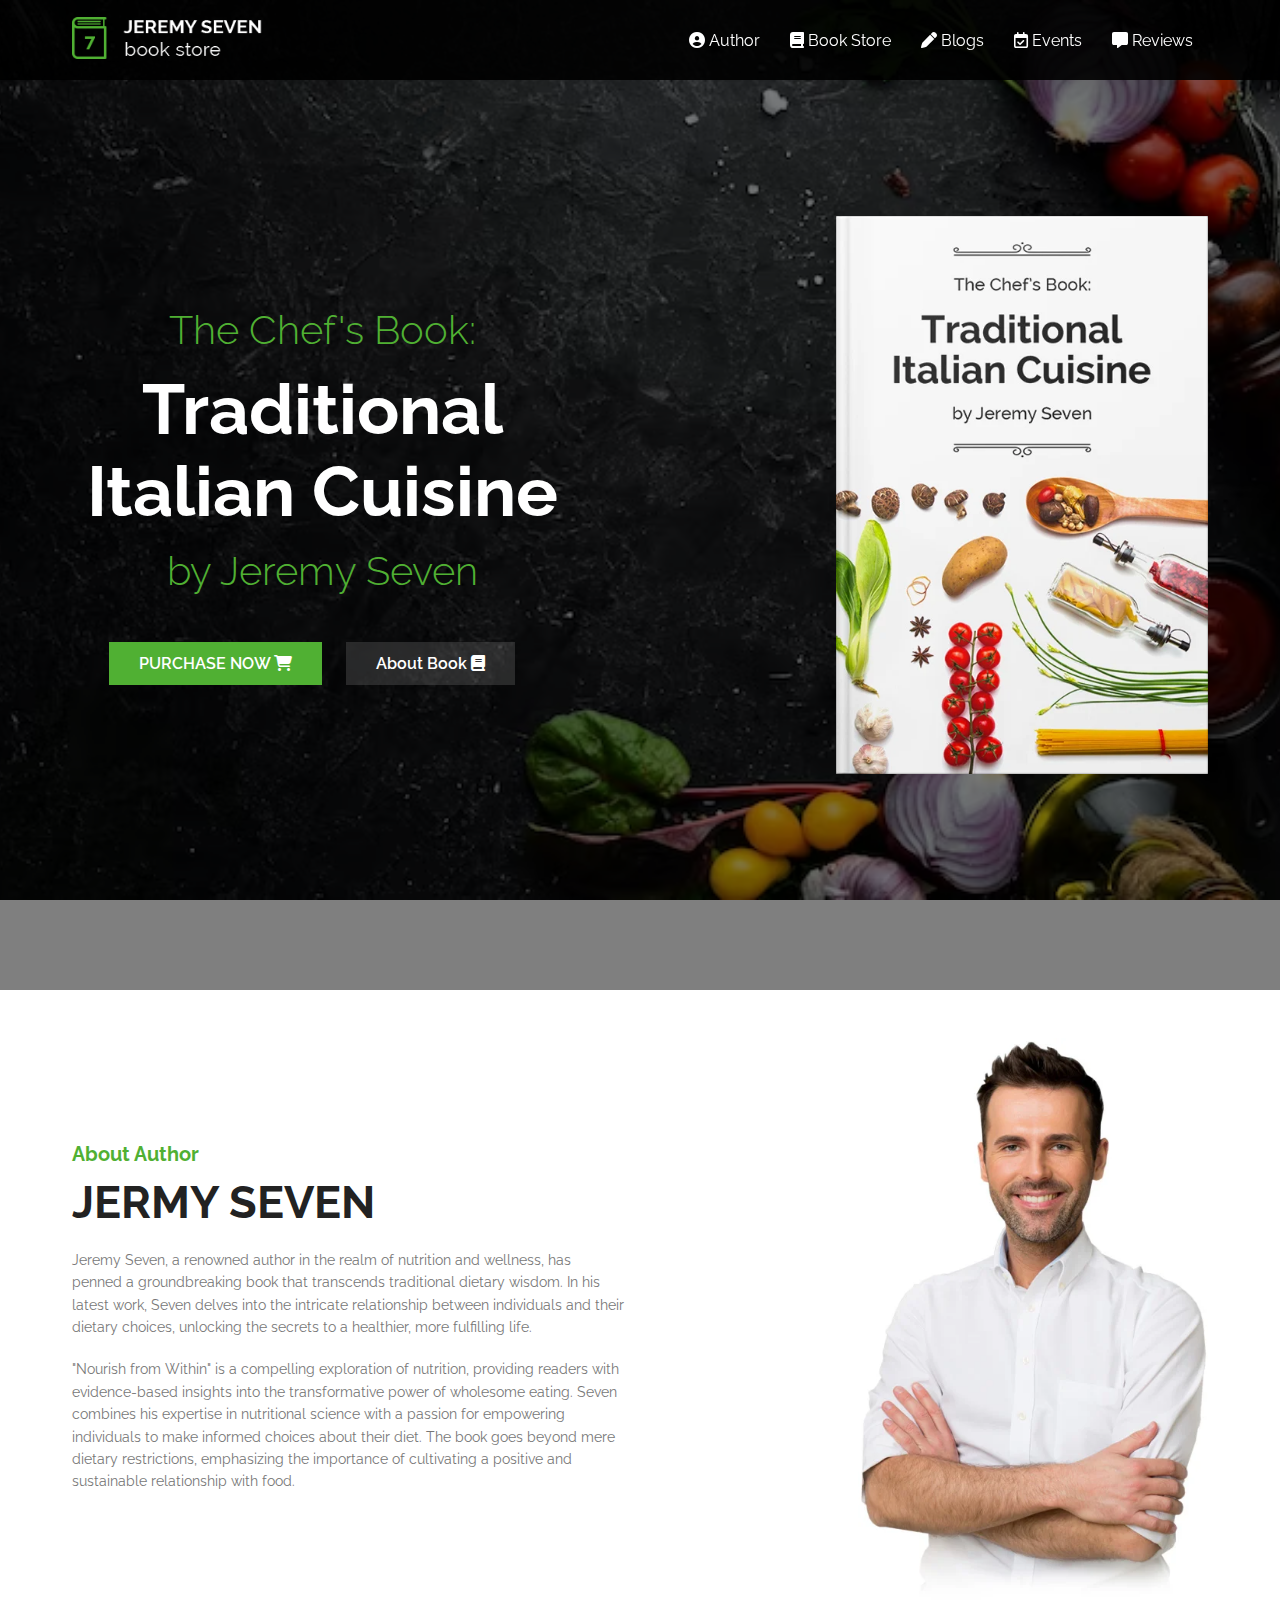
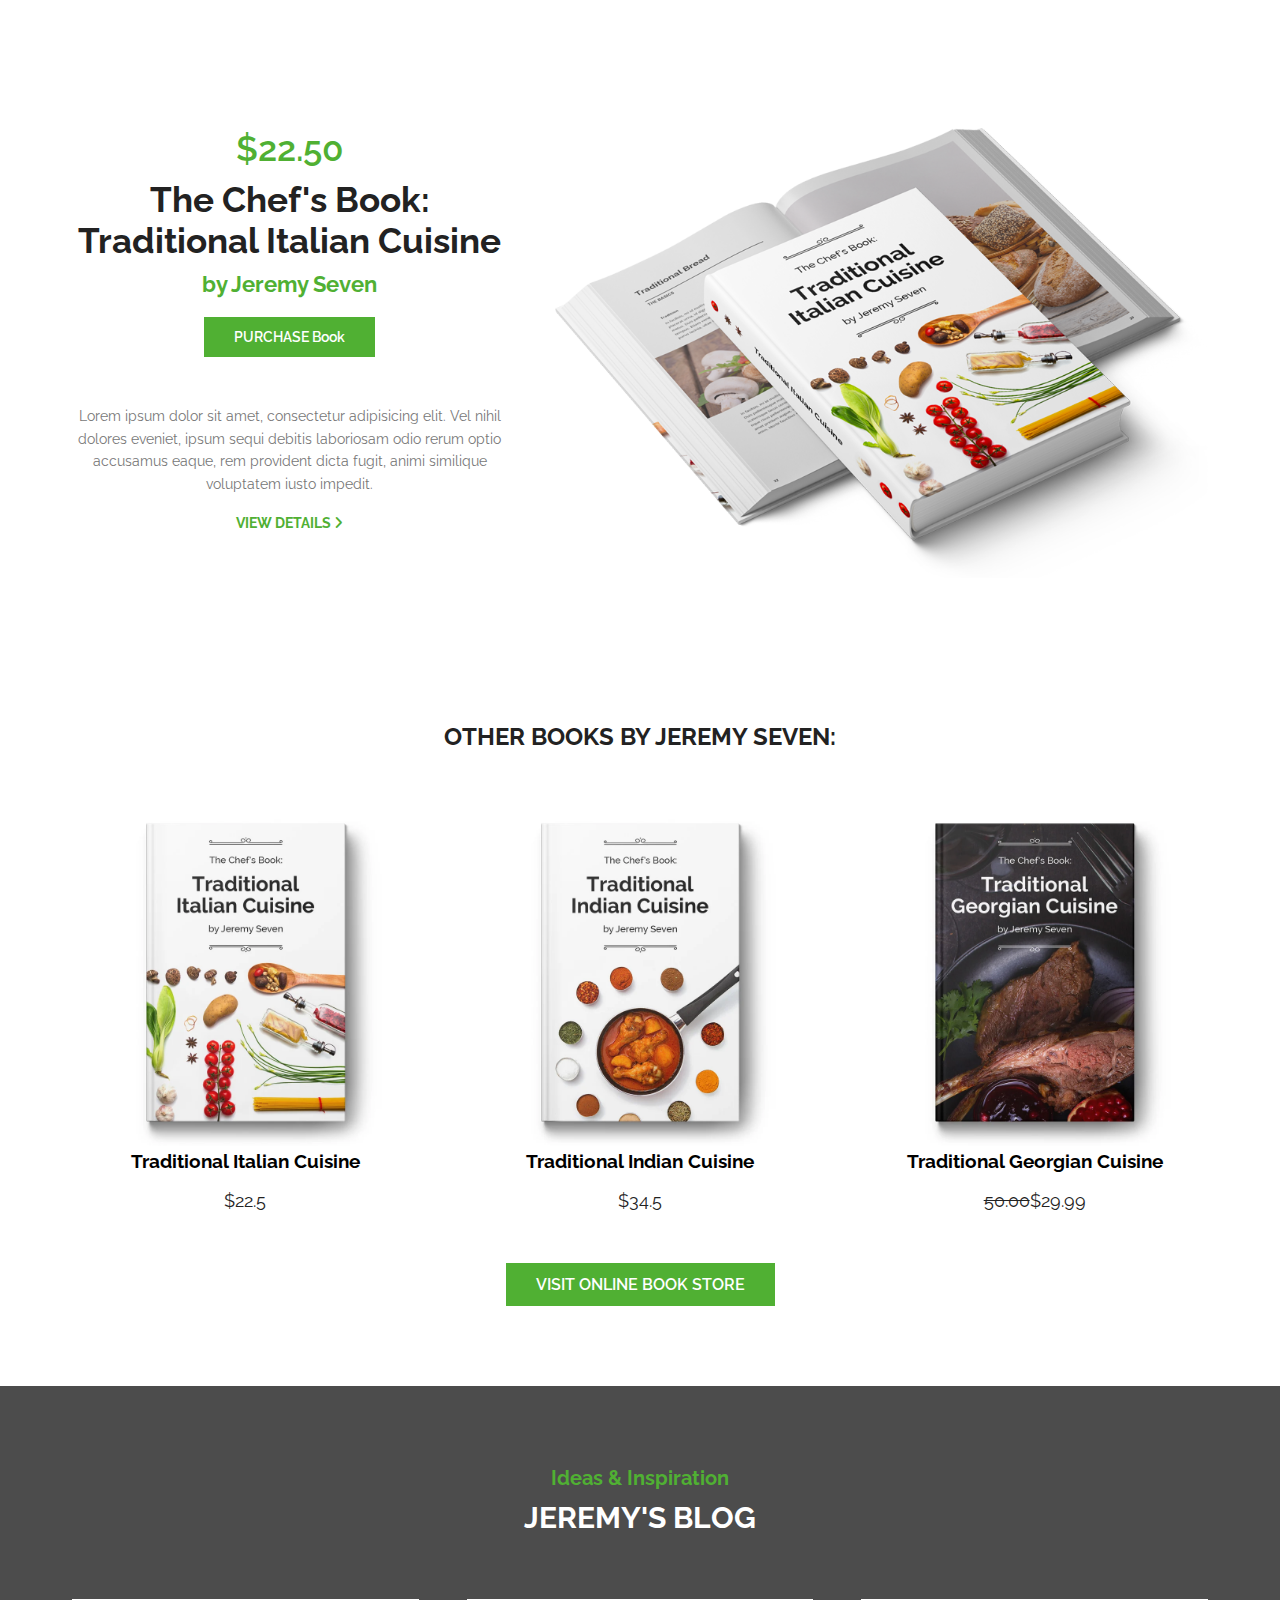
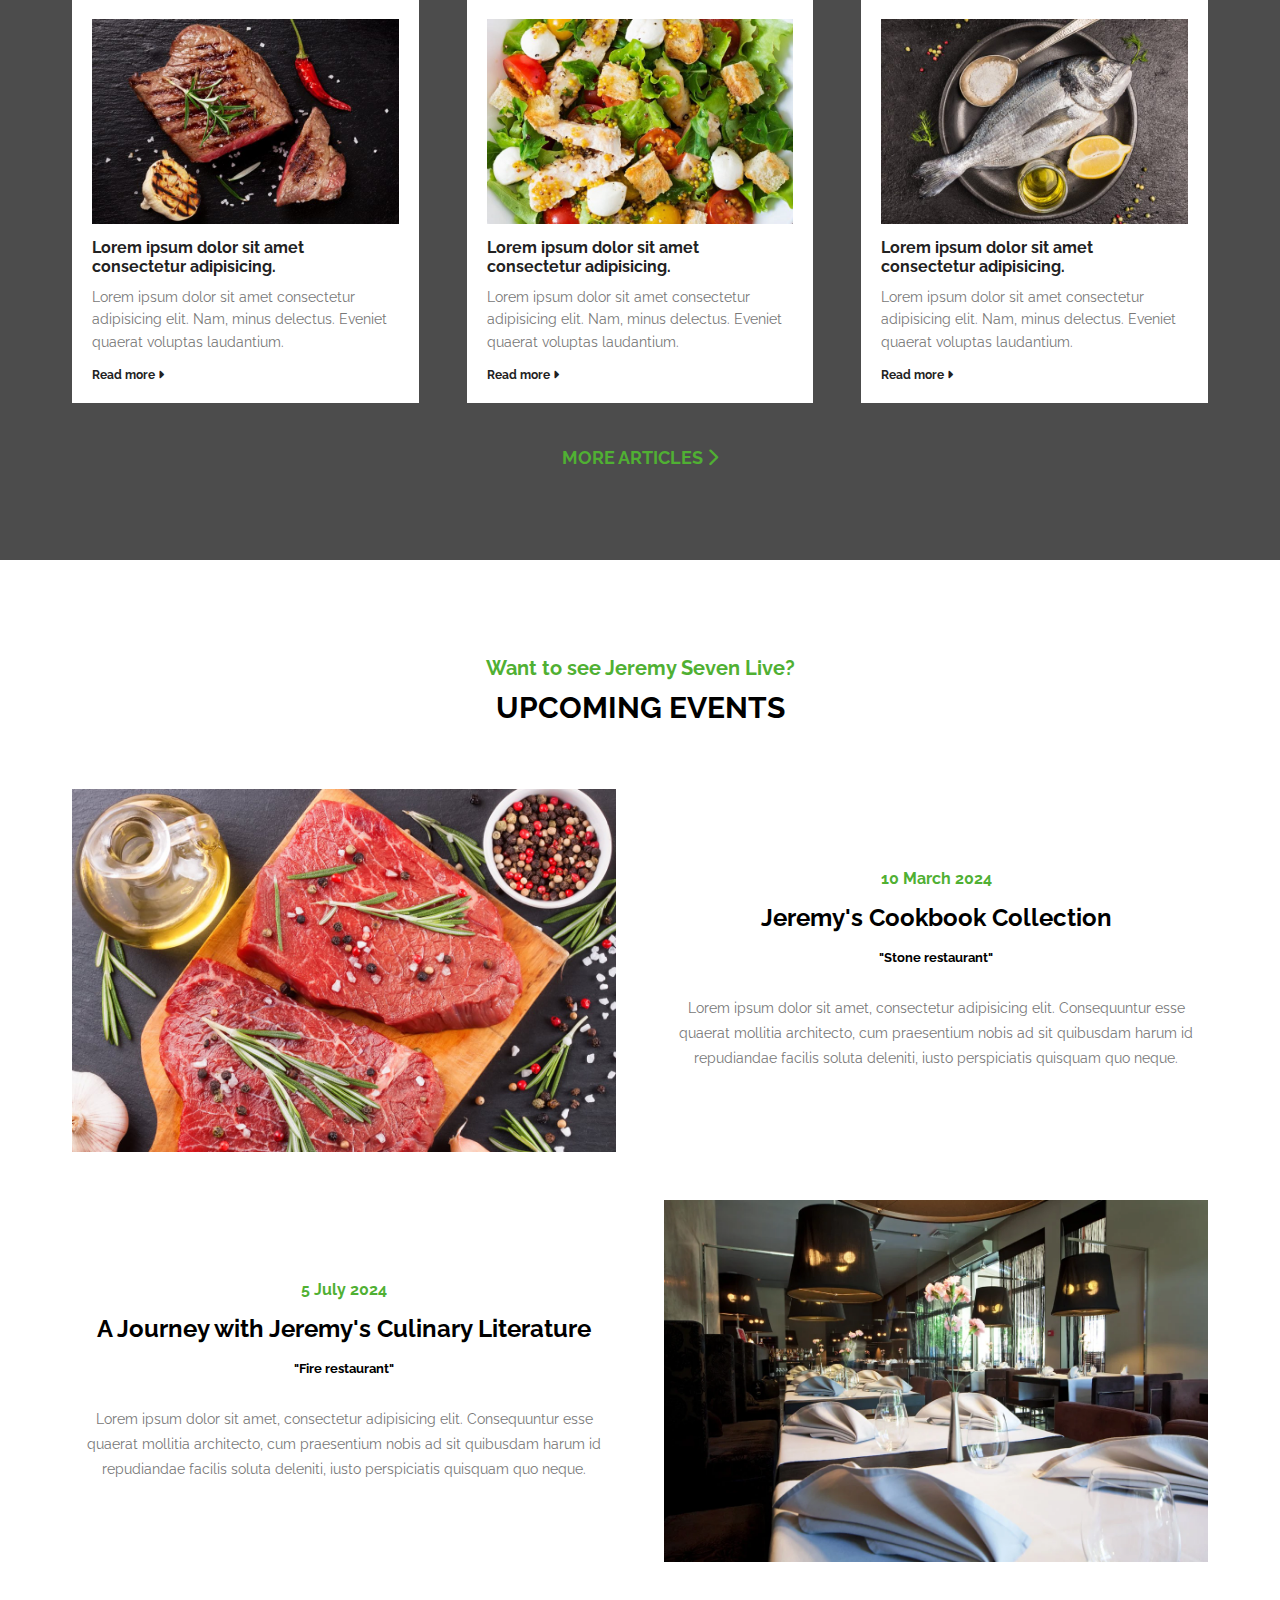
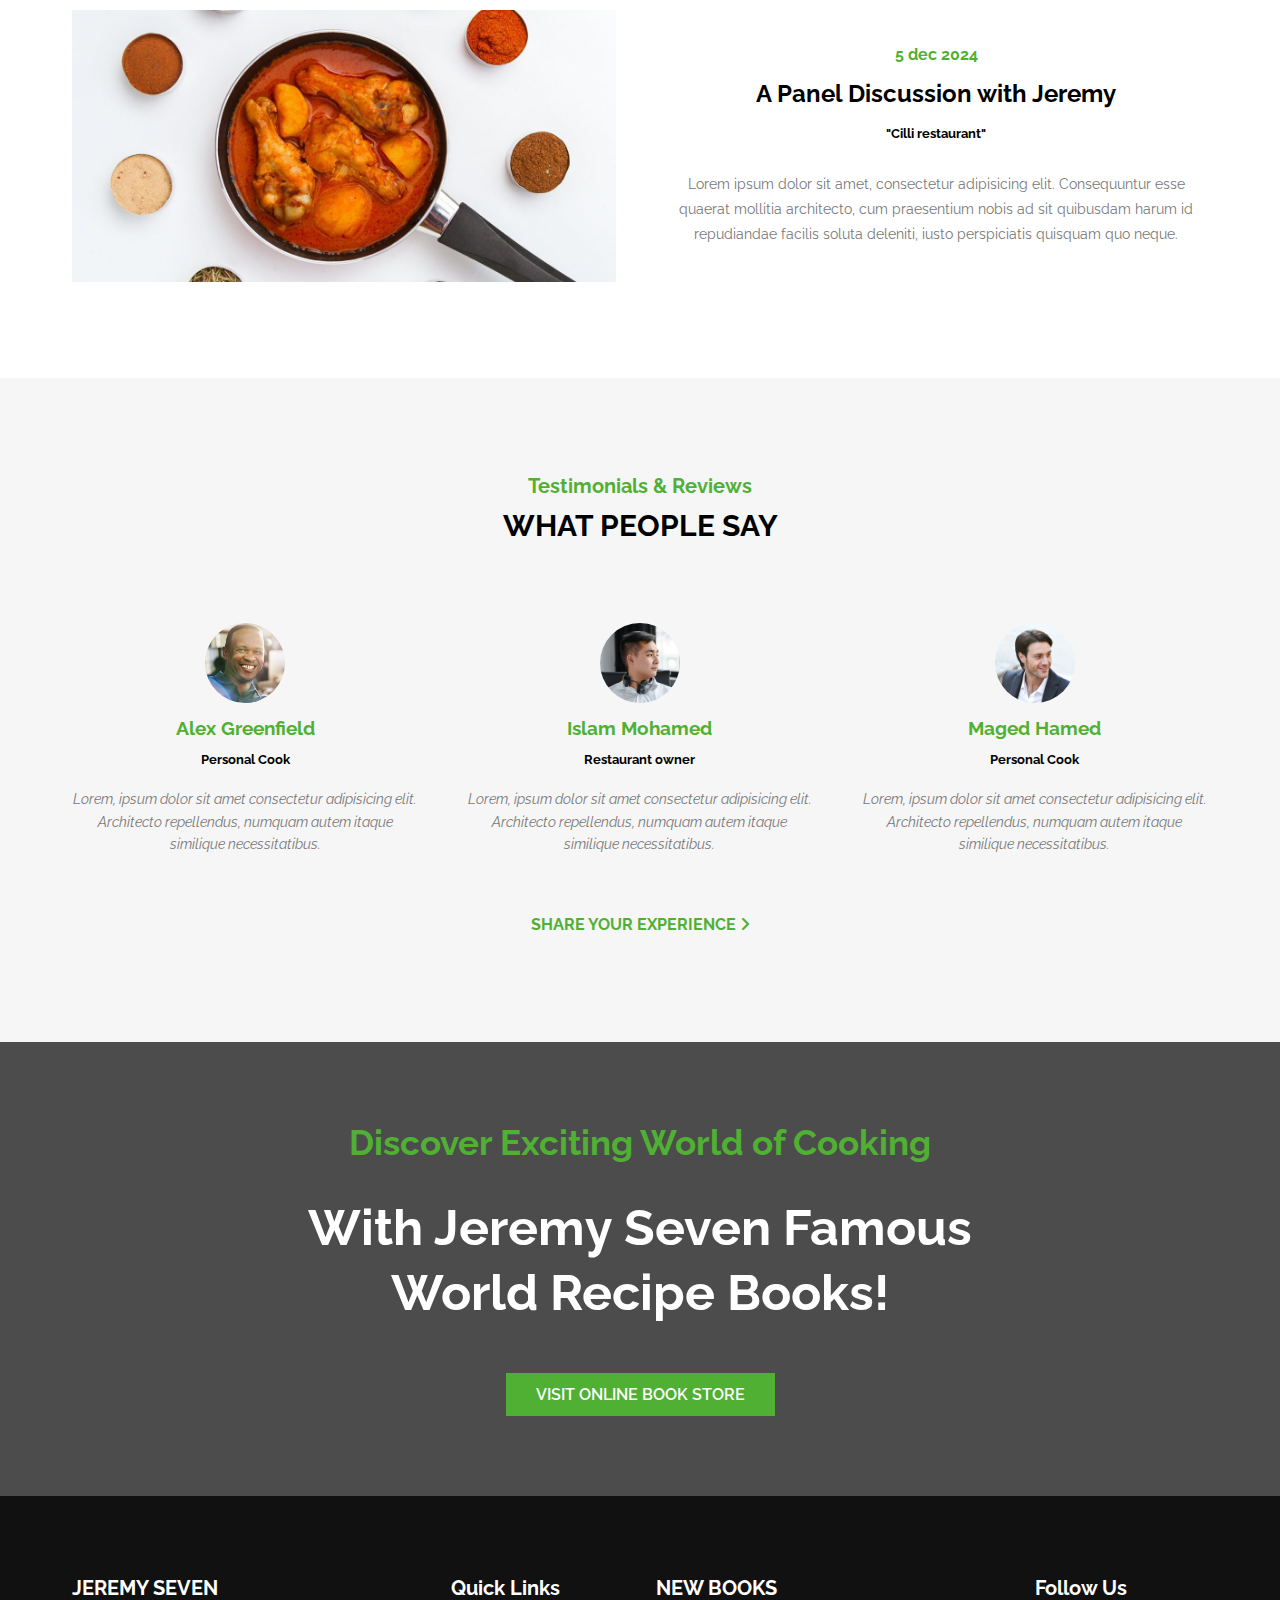
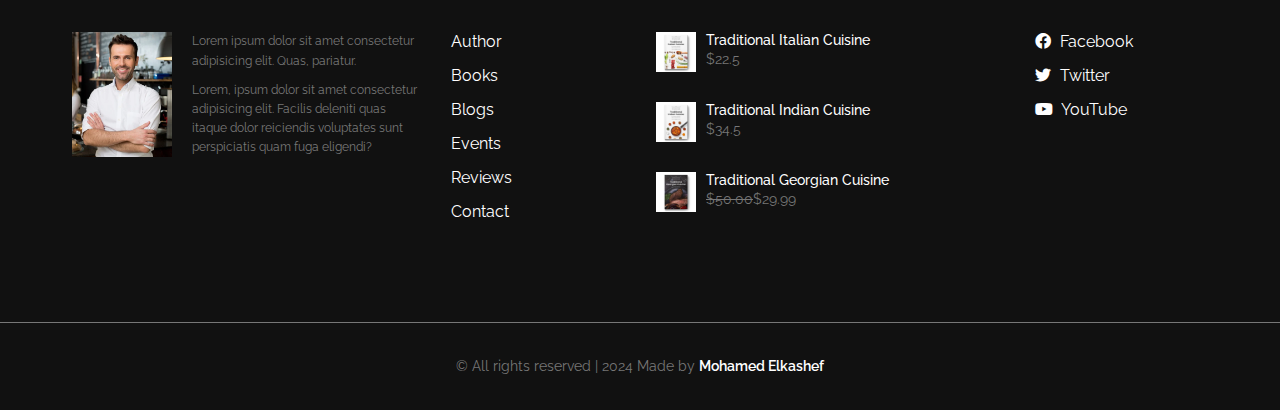
<file: index.html>
<!DOCTYPE html>
<html lang="en">

<head>
  <meta charset="UTF-8">
  <meta name="viewport" content="width=device-width, initial-scale=1.0">
  <title>Jeremy Seven | Book Store</title>
  <!-- Style -->
  <link rel="stylesheet" href="./css/style.css">
  <!-- Fontawesome -->
  <link rel="stylesheet" href="./css/all.min.css">
  <!-- Favicon -->
  <link rel="shortcut icon" href="./favicon.ico" type="image/x-icon">
</head>

<body>
  <!-- header start -->
  <header id="header">
    <div class="navbar">
      <nav class="nav container">
        <!-- nav data -->
        <div class="nav-data">
          <a href="./index.html"><img src="./images/logo.webp" class="logo" alt="Jeremy Seven"></a>
          <!-- nav toggle -->
          <div id="nav-toggle" class="nav-toggle">
            <i class="fa-solid fa-bars nav-bars"></i>
            <i class="fa-solid fa-xmark nav-close"></i>
          </div>
        </div>
        <!-- nav menu -->
        <div id="nav-menu" class="nav-menu">
          <ul>
            <li><a href="#author"><i class="fa-solid fa-circle-user"></i> Author</a></li>
            <li><a href="#books"><i class="fa-solid fa-book"></i> Book Store</a></li>
            <li><a href="#blogs"><i class="fa-solid fa-pen"></i> Blogs</a></li>
            <li><a href="#events"><i class="fa-regular fa-calendar-check"></i> Events</a></li>
            <li><a href="#reviews"><i class="fa-solid fa-message"></i> Reviews</a></li>
          </ul>
        </div>
      </nav>
    </div>
    <div class="header-content">
      <div class="overlay"></div>
      <div class="container">
        <div class="row">
          <div class="col">
            <span class="text-primary">The Chef's Book:</span>
            <h1> Traditional Italian Cuisine </h1>
            <span class="text-primary">by
              Jeremy Seven</span>
            <div class="links">
              <a href="#" class="btn btn-primary">PURCHASE NOW <i class="fa-solid fa-cart-shopping"></i></a>
              <a href="#offer" class="btn btn-secondary">About Book <i class="fa-solid fa-book"></i></a>
            </div>
          </div>
          <img src="./images/main-book.webp" alt="Book 1">
        </div>
      </div>
    </div>
  </header>
  <!-- header end -->
  <main>
    <!-- Author Start -->
    <section id="author">
      <div class="container">
        <div class="row">
          <div class="col">
            <span class="text-primary">About Author</span>
            <h2>JERMY SEVEN</h2>
            <p>
              Jeremy Seven, a renowned author in the realm of nutrition and wellness, has penned a groundbreaking book
              that transcends traditional dietary wisdom. In his latest work, Seven delves into the intricate
              relationship
              between individuals and their dietary choices, unlocking the secrets to a healthier, more fulfilling life.
            </p>
            <p>
              "Nourish from Within" is a compelling exploration of nutrition, providing readers with evidence-based
              insights into the transformative power of wholesome eating. Seven combines his expertise in nutritional
              science with a passion for empowering individuals to make informed choices about their diet. The book goes
              beyond mere dietary restrictions, emphasizing the importance of cultivating a positive and sustainable
              relationship with food.
            </p>
          </div>
          <img src="./images/author.webp" alt="Jeremy seven">
        </div>
      </div>
    </section>
    <!-- Author End -->
    <!-- Offer Start -->
    <section id="offer">
      <div class="container">
        <div class="row">
          <div class="col">
            <span class="text-primary">$22.50</span>
            <h2>The Chef's Book: Traditional Italian Cuisine</h2>
            <span class="author text-primary">by Jeremy Seven</span>
            <a href="#" class="btn btn-primary">PURCHASE Book</a>
            <p>Lorem ipsum dolor sit amet, consectetur adipisicing elit. Vel nihil dolores eveniet, ipsum sequi debitis
              laboriosam odio rerum optio accusamus eaque, rem provident dicta fugit, animi similique voluptatem iusto
              impedit.</p>
            <a href="#" class=" btn-third">VIEW DETAILS <i class="fa-solid fa-angle-right"></i></a>
          </div>
          <img src="./images/offer-img.webp" alt="Offer-img">
        </div>
      </div>
    </section>
    <!-- Offer End -->
    <!-- Books Start -->
    <section id="books">
      <div class="container">
        <h2>OTHER BOOKS BY JEREMY SEVEN:</h2>
        <div class="row">
          <div class="col">
            <img src="./images/book-1.webp" alt="Book 1">
            <h3>Traditional Italian Cuisine</h3>
            <p>$22.5</p>
          </div>
          <div class="col">
            <img src="./images/book-2.webp" alt="Book 2">
            <h3>Traditional Indian Cuisine</h3>
            <p>$34.5</p>
          </div>
          <div class="col">
            <img src="./images/book-3.webp" alt="Book 3">
            <h3>Traditional Georgian Cuisine</h3>
            <p><del>50.00</del>$29.99</p>
          </div>
        </div>
        <a href="./books.html" class="btn btn-primary">VISIT ONLINE BOOK STORE</a>
      </div>
    </section>
    <!-- Books End -->
    <!-- Blogs Start -->
    <section id="blogs">
      <div class="overlay"></div>
      <div class="container">
        <div class="title">
          <span class="text-primary">Ideas &amp; Inspiration</span>
          <h2>JEREMY'S BLOG</h2>
        </div>
        <div class="row">
          <div class="col">
            <img src="./images/blog-1.jpeg" alt="Blog 1">
            <h3>Lorem ipsum dolor sit amet consectetur adipisicing.</h3>
            <p>Lorem ipsum dolor sit amet consectetur adipisicing elit. Nam, minus delectus. Eveniet quaerat voluptas
              laudantium.</p>
            <a href="#">Read more <i class="fa-solid fa-caret-right"></i></a>
          </div>
          <div class="col">
            <img src="./images/blog-2.jpeg" alt="Blog 2">
            <h3>Lorem ipsum dolor sit amet consectetur adipisicing.</h3>
            <p>Lorem ipsum dolor sit amet consectetur adipisicing elit. Nam, minus delectus. Eveniet quaerat voluptas
              laudantium.</p>
            <a href="#">Read more <i class="fa-solid fa-caret-right"></i></a>
          </div>
          <div class="col">
            <img src="./images/blog-3.jpeg" alt="Blog 3">
            <h3>Lorem ipsum dolor sit amet consectetur adipisicing.</h3>
            <p>Lorem ipsum dolor sit amet consectetur adipisicing elit. Nam, minus delectus. Eveniet quaerat voluptas
              laudantium.</p>
            <a href="#">Read more <i class="fa-solid fa-caret-right"></i></a>
          </div>
        </div>
        <a href="./contact.html" class="btn btn-third">MORE ARTICLES <i class="fa-solid fa-chevron-right"></i></a>
      </div>
    </section>
    <!-- Blogs End -->
    <!-- Events Start -->
    <section id="events">
      <div class="container">
        <div class="title">
          <span class="text-primary">Want to see Jeremy Seven Live?</span>
          <h2>UPCOMING EVENTS</h2>
        </div>
        <div class="row">
          <img src="./images/events-1.jpeg" alt="events-1">
          <div class="item">
            <span class="text-primary">10 March 2024</span>
            <h3>Jeremy's Cookbook Collection</h3>
            <small>"Stone restaurant"</small>
            <!-- 30 -->
            <p>Lorem ipsum dolor sit amet, consectetur adipisicing elit. Consequuntur esse quaerat mollitia architecto,
              cum praesentium nobis ad sit quibusdam harum id repudiandae facilis soluta deleniti, iusto perspiciatis
              quisquam quo neque.
            </p>
          </div>
          <div class="item">
            <span class="text-primary">5 July 2024</span>
            <h3>A Journey with Jeremy's Culinary Literature</h3>
            <small>"Fire restaurant"</small>
            <p>Lorem ipsum dolor sit amet, consectetur adipisicing elit. Consequuntur esse quaerat mollitia architecto,
              cum praesentium nobis ad sit quibusdam harum id repudiandae facilis soluta deleniti, iusto perspiciatis
              quisquam quo neque.
            </p>
          </div>
          <img src="./images/events-2.webp" alt="Events 2">
          <img src="./images/events-3.jpeg" alt="Events 3">
          <div class="item">
            <span class="text-primary">5 dec 2024</span>
            <h3>A Panel Discussion with Jeremy</h3>
            <small>"Cilli restaurant"</small>
            <p>Lorem ipsum dolor sit amet, consectetur adipisicing elit. Consequuntur esse quaerat mollitia architecto,
              cum praesentium nobis ad sit quibusdam harum id repudiandae facilis soluta deleniti, iusto perspiciatis
              quisquam quo neque.
            </p>
          </div>
        </div>
      </div>
    </section>
    <!-- Events End -->
    <!-- Reviews Start -->
    <section id="reviews">
      <div class="container">
        <div class="title">
          <span class="text-primary">Testimonials &amp; Reviews</span>
          <h2>WHAT PEOPLE SAY</h2>
        </div>
        <div class="row">
          <div class="col">
            <img src="./images/person-1.webp" alt="Alex Greenfield">
            <h3>Alex Greenfield</h3>
            <small>Personal Cook</small>
            <!-- 15 -->
            <p>Lorem, ipsum dolor sit amet consectetur adipisicing elit. Architecto repellendus, numquam autem itaque
              similique necessitatibus.</p>
          </div>
          <div class="col">
            <img src="./images/person-2.webp" alt="Islam Mohamed">
            <h3>Islam Mohamed</h3>
            <small>Restaurant owner</small>
            <p>Lorem, ipsum dolor sit amet consectetur adipisicing elit. Architecto repellendus, numquam autem itaque
              similique necessitatibus.</p>
          </div>
          <div class="col">
            <img src="./images/person-3.jpeg" alt="Maged Hamed">
            <h3>Maged Hamed</h3>
            <small>Personal Cook</small>
            <p>Lorem, ipsum dolor sit amet consectetur adipisicing elit. Architecto repellendus, numquam autem itaque
              similique necessitatibus.</p>
          </div>
        </div>
        <a href="./contact.html" class="btn btn-third">SHARE YOUR EXPERIENCE <i class="fa-solid fa-angle-right"></i></a>
      </div>
    </section>
    <!-- Reviews End -->
    <!-- Discover Start -->
    <section id="discover">
      <div class="overlay"></div>
      <span class="text-primary">Discover Exciting World of Cooking</span>
      <h2>With Jeremy Seven Famous World Recipe Books!</h2>
      <a href="./books.html" class="btn btn-primary">VISIT ONLINE BOOK STORE</a>
    </section>
    <!-- Discover End -->
  </main>
  <!-- Footer Start -->
  <footer id="footer">
    <div class="container">
      <div class="footer-top">
        <!-- col 1 -->
        <div class="col-1">
          <h2>JEREMY SEVEN</h2>
          <div class="col-1-content">
            <img src="./images/author-footer.webp" alt="Jeremy">
            <div>
              <p>Lorem ipsum dolor sit amet consectetur adipisicing elit. Quas, pariatur.</p>
              <p>Lorem, ipsum dolor sit amet consectetur adipisicing elit. Facilis deleniti quas itaque dolor
                reiciendis
                voluptates sunt perspiciatis quam fuga eligendi?
              </p>
            </div>
          </div>
        </div>
        <!-- Col 2 -->
        <div class="col-2">
          <h2>Quick Links</h2>
          <ul>
            <li><a href="#author">Author</a></li>
            <li><a href="#books">Books</a></li>
            <li><a href="#blogs">Blogs</a></li>
            <li><a href="#events">Events</a></li>
            <li><a href="#reviews">Reviews</a></li>
            <li><a href="./contact.html">Contact</a></li>
          </ul>
        </div>
        <!-- Col 3 -->
        <div class="col-3">
          <h2>NEW BOOKS</h2>
          <!-- Book 1 -->
          <div class="book">
            <img src="./images/book-1.webp" alt="Book-1">
            <div>
              <h3>Traditional Italian Cuisine</h3>
              <p>$22.5</p>
            </div>
          </div>
          <!-- Book 2 -->
          <div class="book">
            <img src="./images/book-2.webp" alt="Book-2">
            <div>
              <h3>Traditional Indian Cuisine</h3>
              <p>$34.5</p>
            </div>
          </div>
          <!-- Book 3 -->
          <div class="book">
            <img src="./images/book-3.webp" alt="book-3">
            <div>
              <h3>Traditional Georgian Cuisine</h3>
              <p><del>$50.00</del>$29.99</p>
            </div>
          </div>
        </div>
        <!-- Col 4 -->
        <div class="col-4">
          <h2>Follow Us</h2>
          <ul>
            <li><a href="#"><i class="fa-brands fa-facebook"></i> Facebook</a></li>
            <li><a href="#"><i class="fa-brands fa-twitter"></i> Twitter</a></li>
            <li><a href="#"><i class="fa-brands fa-youtube"></i> YouTube</a></li>
          </ul>
        </div>
      </div>
    </div>
    <div class="copyright">
      <p>&copy; All rights reserved | 2024 Made by <a href="https://mohamedelkashef.com" target="_blank">Mohamed
          Elkashef</a></p>
    </div>
  </footer>
  <!-- Footer End -->

  <!-- JavaScript -->
  <script src="./script.js"></script>
</body>

</html>
</file>
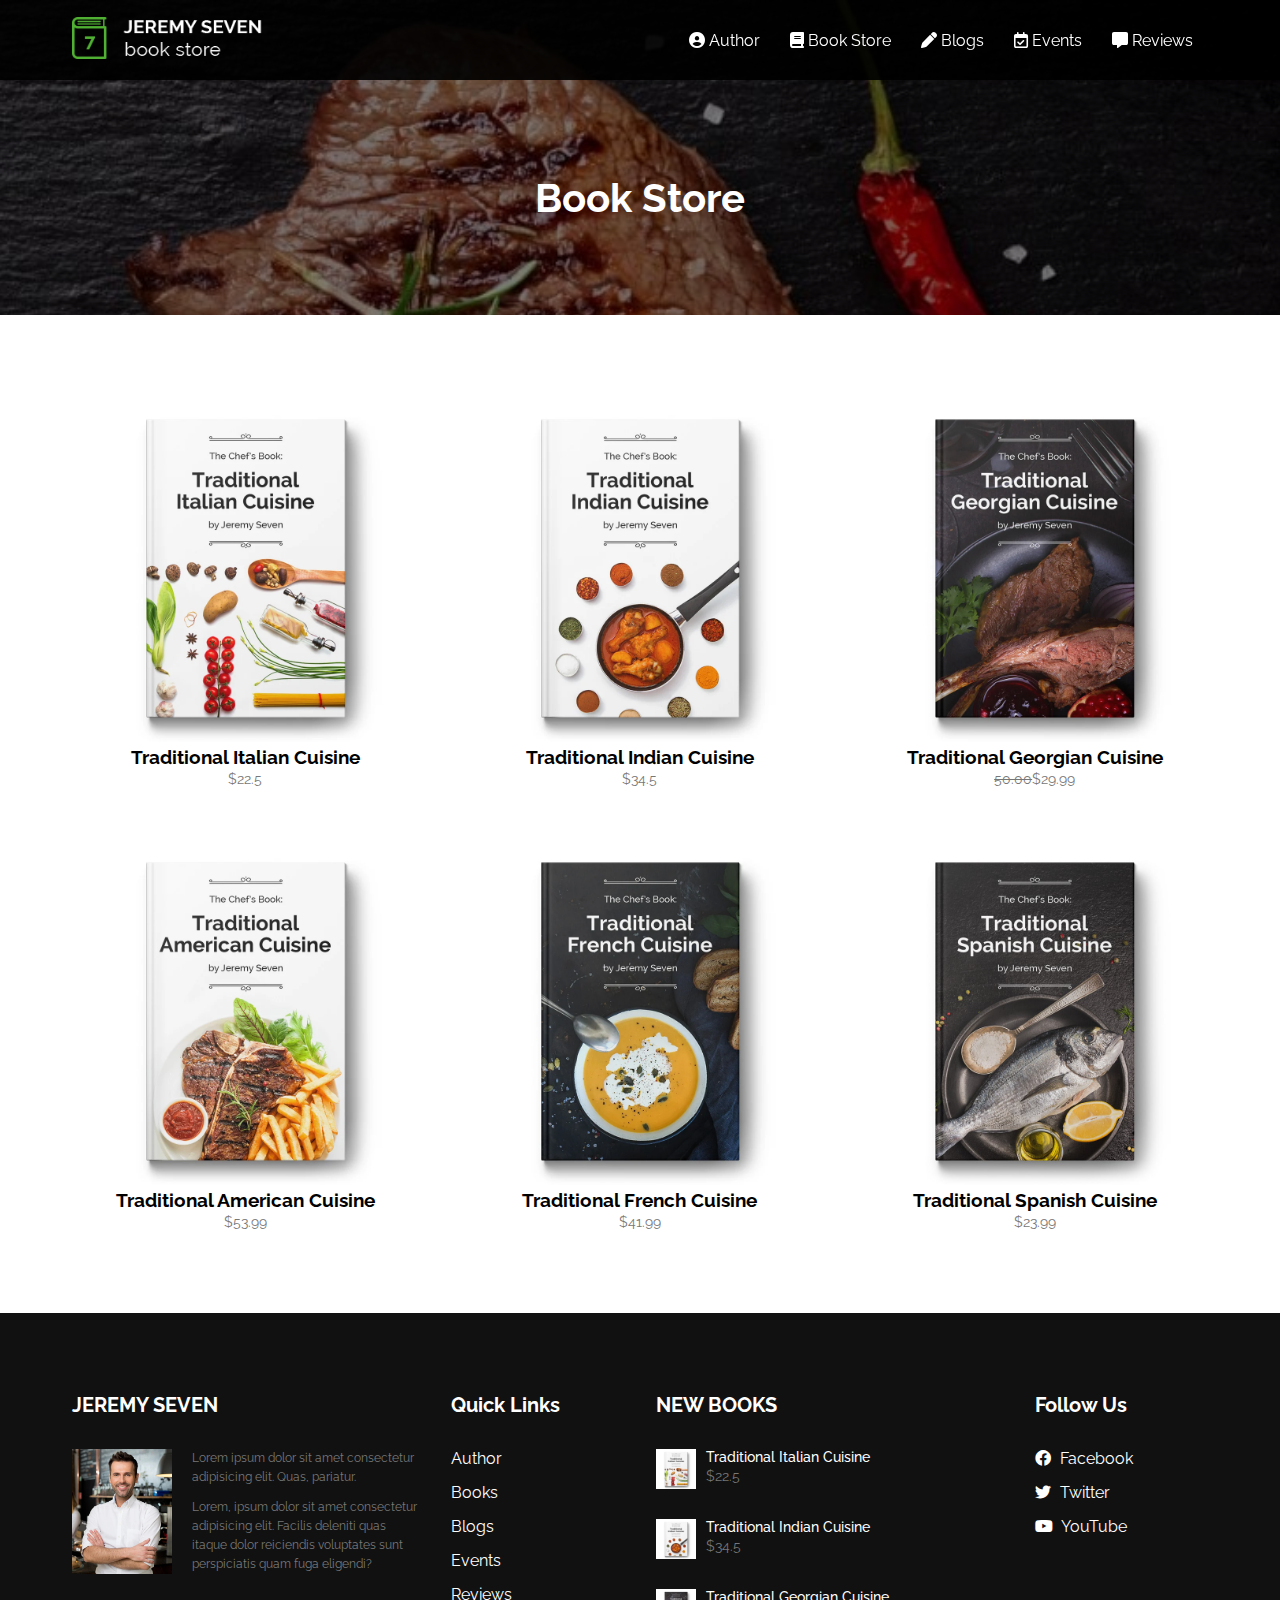
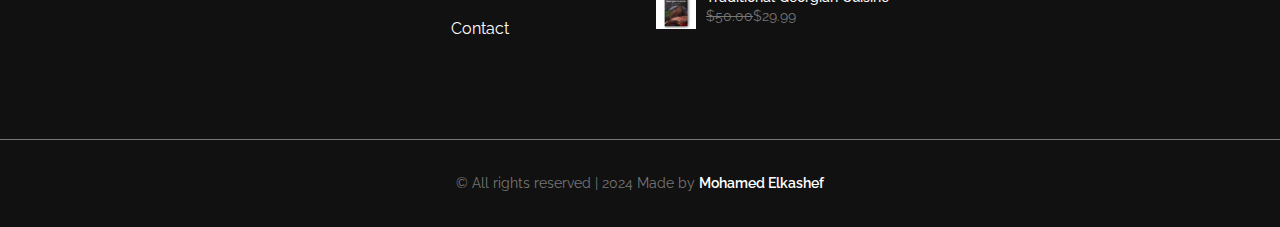
<file: books.html>
<!DOCTYPE html>
<html lang="en">

<head>
  <meta charset="UTF-8">
  <meta name="viewport" content="width=device-width, initial-scale=1.0">
  <title>Jeremy Seven | Book Store</title>
  <!-- Style -->
  <link rel="stylesheet" href="./css/style.css">
  <!-- Fontawesome -->
  <link rel="stylesheet" href="./css/all.min.css">
  <!-- Favicon -->
  <link rel="shortcut icon" href="./favicon.ico" type="image/x-icon">
</head>

<body>
  <!-- header start -->
  <header id="books-page-header">
    <div class="navbar">
      <nav class="nav container">
        <!-- nav data -->
        <div class="nav-data">
          <a href="./index.html"><img src="./images/logo.webp" class="logo" alt="Jeremy Seven"></a>
          <!-- nav toggle -->
          <div id="nav-toggle" class="nav-toggle">
            <i class="fa-solid fa-bars nav-bars"></i>
            <i class="fa-solid fa-xmark nav-close"></i>
          </div>
        </div>
        <!-- nav menu -->
        <div id="nav-menu" class="nav-menu">
          <ul>
            <li><a href="./index.html#author"><i class="fa-solid fa-circle-user"></i> Author</a></li>
            <li><a href="./index.html#books"><i class="fa-solid fa-book"></i> Book Store</a></li>
            <li><a href="./index.html#blogs"><i class="fa-solid fa-pen"></i> Blogs</a></li>
            <li><a href="./index.html#events"><i class="fa-regular fa-calendar-check"></i> Events</a></li>
            <li><a href="./index.html#reviews"><i class="fa-solid fa-message"></i> Reviews</a></li>
          </ul>
        </div>
      </nav>
    </div>
    <div class="header-content">
      <div class="overlay"></div>
      <h1>Book Store</h1>
    </div>
  </header>
  <!-- header end -->
  <main>
    <!-- All Books Start -->
    <section id="all-books">
      <div class="container">
        <div class="row">
          <div class="item">
            <img src="./images/book-1.webp" alt="Book 1">
            <h3>Traditional Italian Cuisine</h3>
            <p>$22.5</p>
          </div>
          <div class="item">
            <img src="./images/book-2.webp" alt="Book 2">
            <h3>Traditional Indian Cuisine</h3>
            <p>$34.5</p>
          </div>
          <div class="item">
            <img src="./images/book-3.webp" alt="Book 3">
            <h3>Traditional Georgian Cuisine</h3>
            <p><del>50.00</del>$29.99</p>
          </div>
          <div class="item">
            <img src="./images/book-4.webp" alt="Book 4">
            <h3>Traditional American Cuisine</h3>
            <p>$53.99</p>
          </div>
          <div class="item">
            <img src="./images/book-5.webp" alt="Book 5">
            <h3>Traditional French Cuisine</h3>
            <p>$41.99</p>
          </div>
          <div class="item">
            <img src="./images/book-6.jpeg" alt="Book 6">
            <h3>Traditional Spanish Cuisine</h3>
            <p>$23.99</p>
          </div>
        </div>
      </div>
    </section>
    <!-- All Books End -->
  </main>
  <!-- Footer Start -->
  <footer id="footer">
    <div class="container">
      <div class="footer-top">
        <!-- col 1 -->
        <div class="col-1">
          <h2>JEREMY SEVEN</h2>
          <div class="col-1-content">
            <img src="./images/author-footer.webp" alt="Jeremy">
            <div>
              <p>Lorem ipsum dolor sit amet consectetur adipisicing elit. Quas, pariatur.</p>
              <p>Lorem, ipsum dolor sit amet consectetur adipisicing elit. Facilis deleniti quas itaque dolor
                reiciendis
                voluptates sunt perspiciatis quam fuga eligendi?
              </p>
            </div>
          </div>
        </div>
        <!-- Col 2 -->
        <div class="col-2">
          <h2>Quick Links</h2>
          <ul>
            <li><a href="#author">Author</a></li>
            <li><a href="#books">Books</a></li>
            <li><a href="#blogs">Blogs</a></li>
            <li><a href="#events">Events</a></li>
            <li><a href="#reviews">Reviews</a></li>
            <li><a href="./contact.html">Contact</a></li>
          </ul>
        </div>
        <!-- Col 3 -->
        <div class="col-3">
          <h2>NEW BOOKS</h2>
          <!-- Book 1 -->
          <div class="book">
            <img src="./images/book-1.webp" alt="Book-1">
            <div>
              <h3>Traditional Italian Cuisine</h3>
              <p>$22.5</p>
            </div>
          </div>
          <!-- Book 2 -->
          <div class="book">
            <img src="./images/book-2.webp" alt="Book-2">
            <div>
              <h3>Traditional Indian Cuisine</h3>
              <p>$34.5</p>
            </div>
          </div>
          <!-- Book 3 -->
          <div class="book">
            <img src="./images/book-3.webp" alt="book-3">
            <div>
              <h3>Traditional Georgian Cuisine</h3>
              <p><del>$50.00</del>$29.99</p>
            </div>
          </div>
        </div>
        <!-- Col 4 -->
        <div class="col-4">
          <h2>Follow Us</h2>
          <ul>
            <li><a href="#"><i class="fa-brands fa-facebook"></i> Facebook</a></li>
            <li><a href="#"><i class="fa-brands fa-twitter"></i> Twitter</a></li>
            <li><a href="#"><i class="fa-brands fa-youtube"></i> YouTube</a></li>
          </ul>
        </div>
      </div>
    </div>
    <div class="copyright">
      <p>&copy; All rights reserved | 2024 Made by <a href="https://mohamedelkashef.com" target="_blank">Mohamed
          Elkashef</a></p>
    </div>
  </footer>
  <!-- Footer End -->
  <!-- JavaScript -->
  <script src="./script.js"></script>
</body>

</html>
</file>
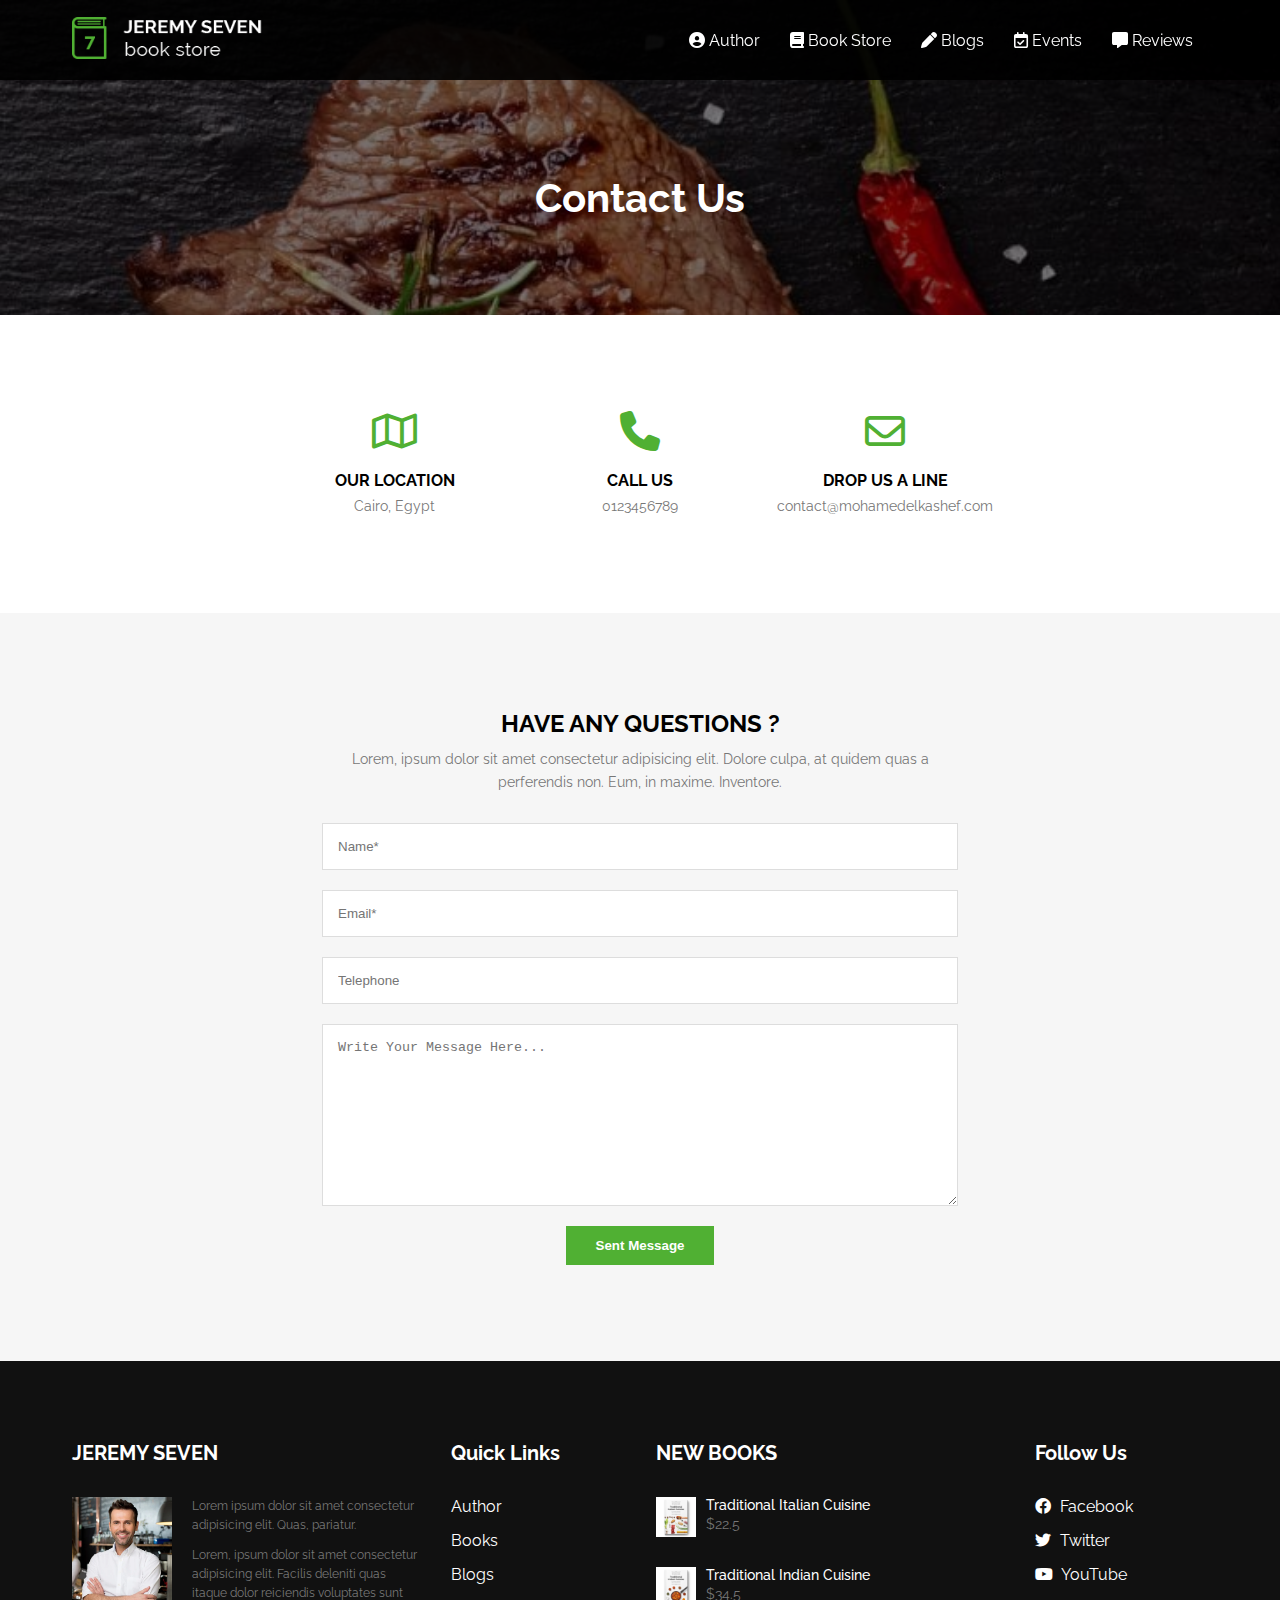
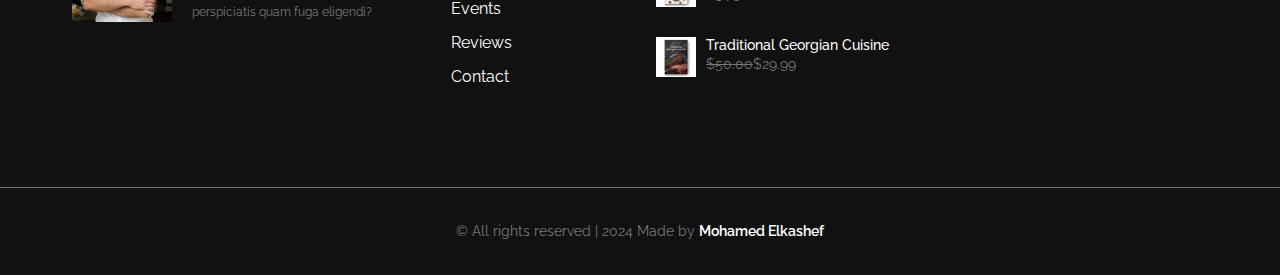
<file: contact.html>
<!DOCTYPE html>
<html lang="en">

<head>
  <meta charset="UTF-8">
  <meta name="viewport" content="width=device-width, initial-scale=1.0">
  <title>Jeremy Seven | Contact</title>
  <!-- Style -->
  <link rel="stylesheet" href="./css/style.css">
  <!-- Fontawesome -->
  <link rel="stylesheet" href="./css/all.min.css">
  <!-- Favicon -->
  <link rel="shortcut icon" href="./favicon.ico" type="image/x-icon">
</head>

<body>
  <!-- header start -->
  <header id="contact-page-header">
    <div class="navbar">
      <nav class="nav container">
        <!-- nav data -->
        <div class="nav-data">
          <a href="./index.html"><img src="./images/logo.webp" class="logo" alt="Jeremy Seven"></a>
          <!-- nav toggle -->
          <div id="nav-toggle" class="nav-toggle">
            <i class="fa-solid fa-bars nav-bars"></i>
            <i class="fa-solid fa-xmark nav-close"></i>
          </div>
        </div>
        <!-- nav menu -->
        <div id="nav-menu" class="nav-menu">
          <ul>
            <li><a href="./index.html#author"><i class="fa-solid fa-circle-user"></i> Author</a></li>
            <li><a href="./index.html#books"><i class="fa-solid fa-book"></i> Book Store</a></li>
            <li><a href="./index.html#blogs"><i class="fa-solid fa-pen"></i> Blogs</a></li>
            <li><a href="./index.html#events"><i class="fa-regular fa-calendar-check"></i> Events</a></li>
            <li><a href="./index.html#reviews"><i class="fa-solid fa-message"></i> Reviews</a></li>
          </ul>
        </div>
      </nav>
    </div>
    <div class="header-content">
      <div class="overlay"></div>
      <h1>Contact Us</h1>
    </div>
  </header>
  <!-- header end -->
  <main>
    <!-- Info Start -->
    <section id="info">
      <div class="row">
        <div class="col">
          <i class="fa-regular fa-map"></i>
          <h2>OUR LOCATION</h2>
          <p>Cairo, Egypt</p>
        </div>
        <div class="col">
          <i class="fa-solid fa-phone"></i>
          <h2>CALL US</h2>
          <p>0123456789</p>
        </div>
        <div class="col">
          <i class="fa-regular fa-envelope"></i>
          <h2>DROP US A LINE</h2>
          <p>contact@mohamedelkashef.com</p>
        </div>
      </div>
    </section>
    <!-- Info End -->
    <!-- Contact Start -->
    <section id="contact">
      <div class="contact-content">
        <h2>HAVE ANY QUESTIONS ?</h2>
        <!-- 20 -->
        <p>Lorem, ipsum dolor sit amet consectetur adipisicing elit. Dolore culpa, at quidem quas a perferendis non.
          Eum,
          in maxime. Inventore.</p>
        <form id="form">
          <input type="text" name="Name" placeholder="Name*" required>
          <input type="email" name="email" placeholder="Email*" required>
          <input type="number" name="Phone" placeholder="Telephone" required>
          <textarea name="Message" id="" cols="30" rows="10" placeholder="Write Your Message Here..."></textarea>
          <button type="submit" class="btn btn-primary">Sent Message</button>
        </form>
      </div>
    </section>
    <!-- Contact End -->
  </main>
  <!-- Footer Start -->
  <footer id="footer">
    <div class="container">
      <div class="footer-top">
        <!-- col 1 -->
        <div class="col-1">
          <h2>JEREMY SEVEN</h2>
          <div class="col-1-content">
            <img src="./images/author-footer.webp" alt="Jeremy">
            <div>
              <p>Lorem ipsum dolor sit amet consectetur adipisicing elit. Quas, pariatur.</p>
              <p>Lorem, ipsum dolor sit amet consectetur adipisicing elit. Facilis deleniti quas itaque dolor
                reiciendis
                voluptates sunt perspiciatis quam fuga eligendi?
              </p>
            </div>
          </div>
        </div>
        <!-- Col 2 -->
        <div class="col-2">
          <h2>Quick Links</h2>
          <ul>
            <li><a href="#author">Author</a></li>
            <li><a href="#books">Books</a></li>
            <li><a href="#blogs">Blogs</a></li>
            <li><a href="#events">Events</a></li>
            <li><a href="#reviews">Reviews</a></li>
            <li><a href="./contact.html">Contact</a></li>
          </ul>
        </div>
        <!-- Col 3 -->
        <div class="col-3">
          <h2>NEW BOOKS</h2>
          <!-- Book 1 -->
          <div class="book">
            <img src="./images/book-1.webp" alt="Book-1">
            <div>
              <h3>Traditional Italian Cuisine</h3>
              <p>$22.5</p>
            </div>
          </div>
          <!-- Book 2 -->
          <div class="book">
            <img src="./images/book-2.webp" alt="Book-2">
            <div>
              <h3>Traditional Indian Cuisine</h3>
              <p>$34.5</p>
            </div>
          </div>
          <!-- Book 3 -->
          <div class="book">
            <img src="./images/book-3.webp" alt="book-3">
            <div>
              <h3>Traditional Georgian Cuisine</h3>
              <p><del>$50.00</del>$29.99</p>
            </div>
          </div>
        </div>
        <!-- Col 4 -->
        <div class="col-4">
          <h2>Follow Us</h2>
          <ul>
            <li><a href="#"><i class="fa-brands fa-facebook"></i> Facebook</a></li>
            <li><a href="#"><i class="fa-brands fa-twitter"></i> Twitter</a></li>
            <li><a href="#"><i class="fa-brands fa-youtube"></i> YouTube</a></li>
          </ul>
        </div>
      </div>
    </div>
    <div class="copyright">
      <p>&copy; All rights reserved | 2024 Made by <a href="https://mohamedelkashef.com" target="_blank">Mohamed
          Elkashef</a></p>
    </div>
  </footer>
  <!-- Footer End -->
  <!-- JavaScript -->
  <script src="./script.js"></script>
</body>

</html>
</file>
<file: css/style.css>
@import url('https://fonts.googleapis.com/css2?family=Raleway:wght@300;500;600;700&display=swap');

:root {
  --light-green: #50b033;
  --light-gray: #777;
  --black: #222;
  --bg-footer: #111;
  --bg-white: #f6f6f6;
}

* {
  margin: 0;
  padding: 0;
  box-sizing: border-box;
}

html {
  scroll-behavior: smooth;
}

body {
  font-family: 'Raleway', sans-serif;
}

ul {
  list-style: none;
}

a {
  text-decoration: none;
}

p {
  color: var(--light-gray);
  font-size: 14px;
  line-height: 1.6;
}

/* Utility classes */
.container {
  max-width: 1200px;
  margin: auto;
  padding: 0 2rem;
}

.text-primary {
  color: var(--light-green);
}

.btn {
  display: inline-block;
  padding: 12px 30px;
  font-weight: 600;
  border: none;
  cursor: pointer;
  transition: all 0.3s ease;
}

.btn-primary {
  background-color: var(--light-green);
  color: #fff;
}

.btn-primary:hover {
  background-color: rgb(103, 221, 67);
}

.btn-secondary {
  background: rgba(119, 119, 119, 0.3);
  color: #fff;
}

.btn-secondary:hover {
  background: rgba(119, 119, 119, 0.5);
}

.btn-third {
  color: var(--light-green);
  transition: all 0.3s ease;
  font-weight: 700;
}

.btn-third:hover {
  transform: translateX(5px);
}

.title {
  text-align: center;
}

.title span {
  font-weight: 700;
  font-size: 20px;
}

.title h2 {
  margin-top: 10px;
  font-size: 30px;
}

/* Header Start */
#header {
  background: url("../images/bg-home.avif") no-repeat center center/cover fixed;
}

.navbar {
  position: fixed;
  background-color: rgba(0, 0, 0, 0.9);
  width: 100%;
  z-index: 4;
  height: 80px;
}

.navbar .nav {
  display: flex;
  justify-content: space-between;
  align-items: center;
  height: 100%;
}

.navbar .nav .nav-data .logo {
  width: 200px;
}

.navbar .nav .nav-data .nav-toggle {
  color: #fff;
  opacity: 0;
  display: none;
}

.navbar .nav .nav-data .nav-toggle i {
  transition: all 0.3s ease;
}

.navbar .nav .nav-data .nav-toggle i.nav-close {
  opacity: 0;
}

.navbar .nav .nav-menu ul {
  display: flex;
}

.navbar .nav .nav-menu ul li a {
  margin: 0 15px;
  color: #fff;
  padding-bottom: 15px;
  transition: all 0.3s ease;
}

.navbar .nav .nav-menu ul li a:hover {
  padding-bottom: 5px;
  border-bottom: 2px solid var(--light-green);
}

#header .header-content {
  position: relative;
  z-index: 1;
}

#header .header-content .row {
  display: grid;
  grid-template-columns: 2fr 1fr;
  column-gap: 20px;
  align-items: center;
  justify-content: center;
  min-height: 110vh;
}

#header .header-content .col {
  max-width: 500px;
  text-align: center;
}

#header .header-content .col h1 {
  font-size: 70px;
  color: #fff;
  margin: 15px 0;
}

#header .header-content .col span {
  font-weight: 300;
  font-size: 40px;
}

#header .header-content .col .links {
  margin-top: 3rem;
}

#header .header-content .col .links a {
  margin-right: 20px;
}

#header .header-content img,
#offer .row img {
  max-width: 100%;
}

#header .header-content .overlay,
#books-page-header .overlay,
#contact-page-header .overlay {
  position: absolute;
  top: 0;
  left: 0;
  width: 100%;
  height: 100%;
  background-color: rgba(0, 0, 0, 0.5);
  z-index: -1;
}

/* Header End */

/* Author Start */
#author {
  padding: 3rem 0;
}

#author .row {
  display: grid;
  grid-template-columns: repeat(2, 1fr);
  align-items: center;
  column-gap: 2rem;
}

#author .row .col span {
  font-weight: 700;
  font-size: 20px;
}

#author .row .col {
  max-width: 600px;
}

#author .row .col h2 {
  margin: 10px 0;
  font-size: 45px;
  color: var(--black);
}

#author .row .col p {
  margin: 20px 0;
}

#author .row img {
  width: 350px;
  justify-self: end;
}

/* Author End */
/* Offer Start */
#offer {
  background-color: var(--bg-light-white);
  padding: 4rem 0;
  text-align: center;
}

#offer .row {
  display: grid;
  grid-template-columns: 1fr 1.5fr;
  column-gap: 3rem;
}

#offer .row .col span:first-child {
  font-size: 35px;
  font-weight: 600;
}

#offer .row .col h2 {
  font-size: 35px;
  color: var(--black);
  margin: 10px 0;
}

#offer .row .col .author {
  display: block;
  font-size: 22px;
  font-weight: 700;
}

#offer .row .col a {
  /* because of second link */
  display: inline-block;
  margin-top: 20px;
  font-size: 14px;
}

#offer .row .col p {
  margin-top: 3rem;
}

#offer .row img,
#books .row img,
#blogs .row img,
#events .row img,
#all-books .row img {
  max-width: 100%;
}

/* Offer End */
/* Books Start */
#books,
#all-books {
  padding: 5rem 0;
  text-align: center;
}

#books h2,
#all-books h2 {
  color: var(--black);
}

#books .row {
  display: grid;
  grid-template-columns: repeat(3, 1fr);
  column-gap: 3rem;
  margin: 3rem 0;
}

#books .row p {
  font-size: 18px;
  color: var(--black);
  margin-top: 15px;
}

/* Books End */

/* Blog Start */
#blogs,
#discover {
  background: url("../images/bg-food.jpeg") no-repeat center center/cover fixed;
  padding: 5rem 0;
  position: relative;
  z-index: 1;
}

#blogs h2 {
  color: #fff;
}

#blogs .row {
  display: grid;
  grid-template-columns: repeat(3, 1fr);
  column-gap: 3rem;
  margin-top: 4rem;
}

#blogs .row .col {
  background-color: #fff;
  padding: 20px;
}

#blogs .row .col h3 {
  font-size: 16px;
  margin: 10px 0;
  color: var(--black);
}

#blogs .row .col a {
  display: inline-block;
  margin-top: 15px;
  font-size: 12px;
  color: var(--black);
  font-weight: 700;
}

#blogs .btn {
  display: block;
  text-align: center;
  margin-top: 2rem;
  font-size: 18px;
}

#blogs .overlay,
#discover .overlay {
  position: absolute;
  top: 0;
  left: 0;
  width: 100%;
  height: 100%;
  background-color: rgba(0, 0, 0, 0.7);
  z-index: -1;
}

/* Blog End */
/* Events Start */
#events {
  padding: 6rem 0;
}

#events .row {
  display: grid;
  grid-template-columns: repeat(2, 1fr);
  gap: 3rem;
  margin-top: 4rem;
  align-items: center;
  text-align: center;
}

#events .row .item span,
#events .row .item small,
#reviews .row .col small {
  font-weight: 700;
}

#events .row .item h3 {
  margin: 15px 0;
  font-size: 24px;
}

#events .row .item p {
  margin-top: 30px;
  line-height: 1.8;
}

/* Events End */
/* Reviews Start */
#reviews {
  padding: 6rem 0;
  background-color: var(--bg-white);
  text-align: center;
}

#reviews .row {
  display: grid;
  grid-template-columns: repeat(3, 1fr);
  column-gap: 3rem;
  margin-top: 5rem;
}

#reviews .row .col img {
  width: 80px;
  border-radius: 50%;
}

#reviews .row .col h3 {
  color: var(--light-green);
  margin: 10px 0;
}

#reviews .row .col p {
  margin-top: 20px;
  font-style: italic;
}

#reviews .btn {
  margin-top: 3rem;
}

/* Reviews End */
/* Discover Start */
#discover {
  text-align: center;
}

#discover span {
  font-weight: 700;
  font-size: 35px;
}

#discover h2 {
  font-size: 50px;
  color: #fff;
  max-width: 700px;
  margin: 2rem auto 3rem;
  line-height: 1.3;
}

/* Discover End */

/* Footer Start */
/* Footer top start */
#footer {
  background-color: var(--bg-footer);
}

#footer .footer-top {
  padding: 5rem 0;
}

#footer h2,
#footer h3,
#footer a {
  color: #fff;
}

#footer .footer-top {
  display: grid;
  grid-template-columns: 2fr 1fr 2fr 1fr;
  column-gap: 2rem;
}

#footer .footer-top h2 {
  font-size: 20px;
  margin-bottom: 2rem;
}

#footer .footer-top .col-1 .col-1-content {
  display: flex;
  justify-content: center;
  align-items: start;
}

#footer .footer-top .col-1 .col-1-content p {
  font-size: 12px;
  margin-bottom: 10px;
}

#footer .footer-top .col-1 img {
  width: 100px;
  margin-right: 20px;
}

#footer .footer-top .col-2 ul li a,
#footer .footer-top .col-4 ul li a {
  display: inline-block;
  margin-bottom: 15px;
  transition: all 0.3s ease;
}

#footer .footer-top .col-2 ul li a:hover,
#footer .footer-top .col-4 ul a:hover {
  color: var(--light-green);
}

#footer .footer-top .col-3 .book {
  display: flex;
  margin-bottom: 30px;
}

#footer .footer-top .col-3 .book h3 {
  font-size: 14px;
  font-weight: 500;
}

#footer .footer-top .col-3 img {
  width: 40px;
  margin-right: 10px;
}

#footer .footer-top .col-4 ul li i {
  margin-right: 5px;
}

/* Footer top end */

/* Copyright start */
#footer .copyright {
  padding: 2rem 0;
  text-align: center;
  border-top: 1px solid var(--light-gray);
}

#footer .copyright a {
  font-weight: 600;
  transition: all 0.3s ease;
}

#footer .copyright a:hover {
  color: var(--light-green);
}

/* Copyright end */
/* Footer End */

/** Books Page Start*/
/* Header content start */

#books-page-header .header-content,
#contact-page-header .header-content {
  min-height: 35vh;
  background: url("../images/bg-food.jpeg") no-repeat center center/cover fixed;
  display: flex;
  justify-content: center;
  align-items: center;
  position: relative;
  z-index: 1;
}

#books-page-header .header-content h1,
#contact-page-header .header-content h1 {
  color: #fff;
  font-size: 40px;
  margin-top: 5rem;
}

/* Header content end */
/* All Books Start */
#all-books .row {
  display: grid;
  grid-template-columns: repeat(3, 1fr);
  gap: 3rem;
}

/* All Books end */

/** Books Page End*/

/** Contact Page Start  */
/* Info start */
#info {
  padding: 6rem 2rem;
  max-width: 800px;
  margin: auto;
  text-align: center;
}

#info .row {
  display: grid;
  grid-template-columns: repeat(3, 1fr);
}

#info .row i {
  font-size: 40px;
  color: var(--light-green);
}

#info .row .col h2 {
  font-size: 16px;
  margin: 20px 0 5px;
}

/* Info end */
/* contact start */
#contact {
  background-color: var(--bg-white);
  text-align: center;
  padding: 6rem 0;
}

#contact .contact-content {
  max-width: 700px;
  margin: auto;
  padding: 0 2rem;
}

#contact .contact-content p {
  margin: 10px 0 30px;
}

#form input,
#form textarea {
  display: block;
  width: 100%;
  margin-bottom: 20px;
  padding: 15px;
  border: 1px solid #ddd;
  outline-color: var(--light-green);
}

/* contact end */
/** Contact Page End  */

/* Responsive Start */
@media (max-width: 800px) {
  .navbar .logo {
    width: 150px;
  }

  .navbar .nav .nav-data {
    display: flex;
    justify-content: space-between;
    align-items: center;
    width: 100%;
  }

  .navbar .nav .nav-data .nav-toggle {
    display: block;
    width: 35px;
    height: 35px;
    position: relative;
    opacity: 1;
  }

  .navbar .nav .nav-data .nav-toggle i {
    position: absolute;
    width: max-content;
    height: max-content;
    margin: auto;
    inset: 0;
    font-size: 20px;
    cursor: pointer;
    transition: all 0.3s ease;
  }

  .navbar .nav .nav-data .nav-toggle i.nav-close {
    transform: rotate(90deg);
  }

  .navbar .nav .nav-data .show-icon i.nav-bars {
    opacity: 0;
    transform: rotate(90deg);
  }

  .navbar .nav .nav-data .show-icon i.nav-close {
    opacity: 1;
    transform: rotate(90deg);
  }

  /* nav menu */
  .navbar .nav .nav-menu {
    position: absolute;
    top: 80px;
    left: 0;
    width: 100%;
    height: calc(100vh - 80px);
    opacity: 0;
    transition: all 0.3s ease;
  }

  .navbar .nav .show-menu {
    opacity: 1;
  }

  .navbar .nav .nav-menu ul {
    flex-direction: column;
    background-color: #191919;
  }

  .navbar .nav .nav-menu ul li {
    padding: 20px;
    cursor: pointer;
  }

  .navbar .nav .nav-menu ul li:hover {
    background-color: #4c4c4c;
  }


  #header .header-content .col h1 {
    font-size: 40px;
  }

  #header .header-content .col .links a {
    margin-bottom: 20px;
    margin-right: 0;
  }

  #author .row {
    grid-template-columns: 1fr;
    row-gap: 3rem;
  }

  #author .row img {
    width: 200px;
    justify-self: center;
  }

  #offer .row {
    grid-template-columns: 1fr;
    row-gap: 3rem;
    text-align: left;
  }

  #offer .row .col span:first-child,
  #offer .row .col .author,
  #discover span {
    font-size: 20px;
  }

  #offer .row .col h2,
  #discover h2 {
    font-size: 25px;
  }

  #blogs .row {
    grid-template-columns: repeat(2, 1fr);
    row-gap: 2rem;
  }

  #footer .footer-top {
    grid-template-columns: 2fr 1fr;
    row-gap: 3rem;
  }
}

@media (max-width: 650px) {
  #header .header-content .row {
    grid-template-columns: 1fr;
    padding: 8rem 0;
  }

  #books .row,
  #blogs .row,
  #events .row,
  #reviews .row,
  #footer .footer-top,
  #all-books .row,
  #info .row {
    grid-template-columns: 1fr;
    row-gap: 3rem;
  }
}

/* Responsive End */
</file>
